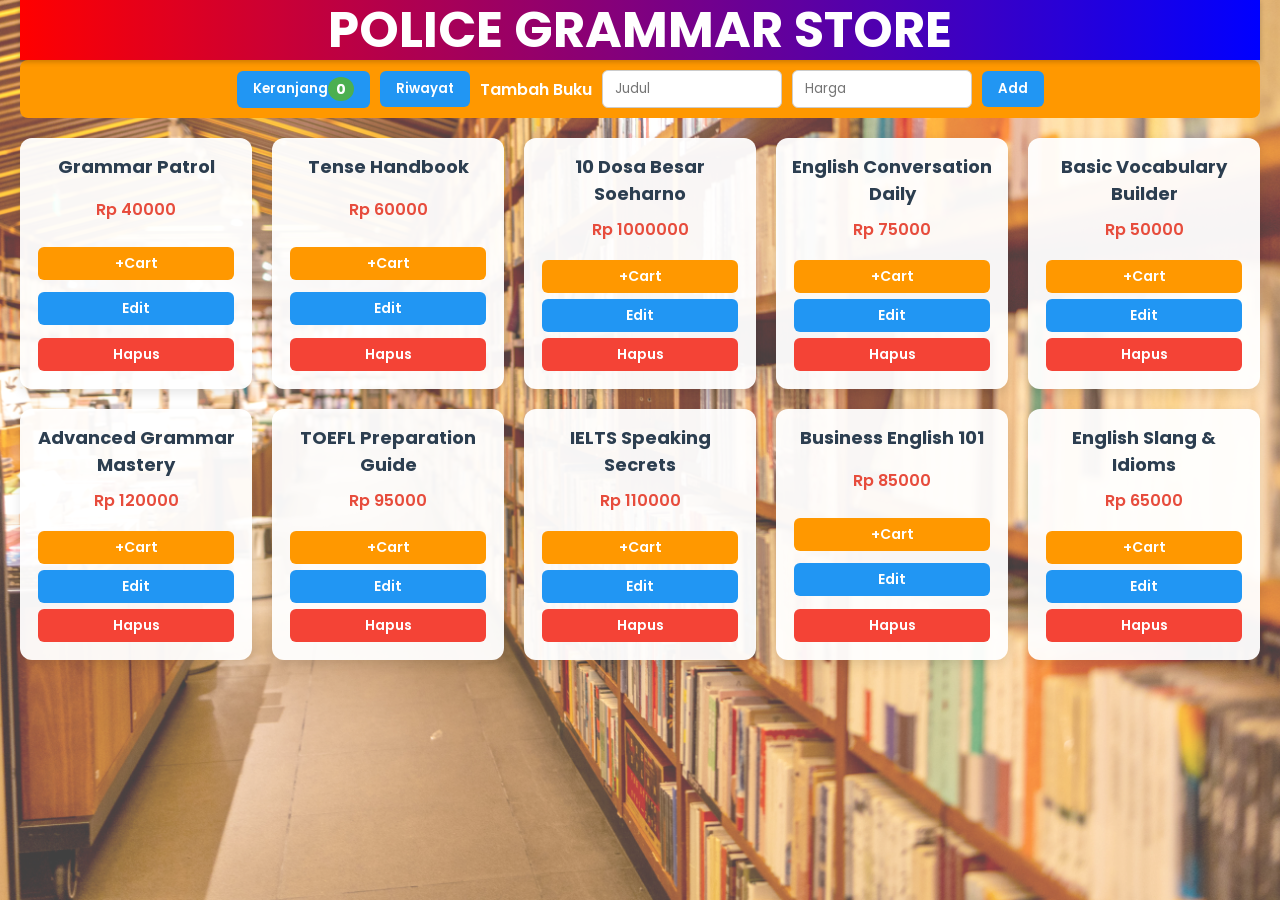
<file: index.html>
<!DOCTYPE html>
<html lang="en">
<head>
    <meta charset="UTF-8">
    <meta name="viewport" content="width=device-width, initial-scale=1.0">
    <title>Police Grammar Store</title>
    <link rel="stylesheet" href="index.css">
    <link href="https://fonts.googleapis.com/css2?family=Poppins:wght@400;600;700&display=swap" rel="stylesheet">

</head>

<body>
    <h1>POLICE GRAMMAR STORE</h1>
    <nav>
            <a href="cart.html">
                <button>Keranjang<span id="cart-count"></span></button>
            </a>
            <a href="riwayat.html" class="riwayat"><button>Riwayat</button></a>
            <label for="title">Tambah Buku</label>
            <input type="text" id="title" placeholder="Judul">
            <input type="number" id="price" placeholder="Harga">
            <button onclick="createData()">Add</button>
        
    </nav>

    <div id="container-data"></div>

    <script>
        // variabel untuk menampung id yang mau di update
        let selectedId = null

        // database buku
        let database = [
            {id: 1, title: "Grammar Patrol", price: 40000},
            {id: 2, title: "Tense Handbook", price: 60000},
            {id: 3, title: "10 Dosa Besar Soeharno", price: 1000000},
            {id: 4, title: "English Conversation Daily", price: 75000},
            {id: 5, title: "Basic Vocabulary Builder", price: 50000},
            {id: 6, title: "Advanced Grammar Mastery", price: 120000},
            {id: 7, title: "TOEFL Preparation Guide", price: 95000},
            {id: 8, title: "IELTS Speaking Secrets", price: 110000},
            {id: 9, title: "Business English 101", price: 85000},
            {id: 10, title: "English Slang & Idioms", price: 65000}
        ];

        // variabel untuk nampung data cart
        let cart = JSON.parse(localStorage.getItem("cart")) || []
        

        // untuk menyimpan data buku ke local storage
        let datalocal = localStorage.getItem("dataBuku")
        
        // kalau datanya ada di local storage, maka data yang dipake adalah data dari local storage
        if (datalocal !== null) {
            database = JSON.parse(datalocal)
        }

        // create data
        function createData() {

            // ambil value dari input
            let inputTitle = document.getElementById("title").value
            let inputPrice = document.getElementById("price").value
            
            // validasi input
            if (
                inputTitle.trim() === "" || 
                inputPrice === "" ||
                isNaN(inputPrice) ||
                Number(inputPrice) <= 0
            ) {
                alert("Judul dan harga nya diisi dulu ya manis~")
                return
            }
            
            // kalau selectedId tidak null, berarti kita sedang dalam mode update
            if (selectedId !== null) {
                for (let i = 0; i < database.length; i++) {
                    if (database[i].id === selectedId) {
                        database[i].title = inputTitle.trim()
                        database[i].price = Number(inputPrice)
                    }   
                }

                // setelah update, kita set selectedId kembali ke null supaya tidak bentrok dengan create data
                selectedId = null
            }
            else {

                // default id 1
                let id = 1

                // kalau database tidak kosong, id nya itu id terakhir + 1 supaya id unique
                if (database.length !== 0) {

                    // ambil id terakhir + 1
                    id = database[database.length - 1].id + 1
                }

                // bikin objek baru yang isinya id dan judul
                let newObj = {
                    id: id, // supaya tidak bentrok id saat delete
                    title: inputTitle.trim(), // supaya tidak diisi spasi saja
                    price: Number(inputPrice), // ubah ke number
                }
            // untuk disimpan ke database
            database.push(newObj)
        }
        // untuk menyimpan data agar tidak hilang saat web di refresh
        saveToLocalStorage()
        readData()

        // untuk mengosongkan input (biar enak UX)
        document.getElementById("title").value = ""
        document.getElementById("price").value = ""
    }

        // read data
        function readData(){
            let template = ""

            // kalau database nya kosong, tampilkan pesan "data buku masih kosong"
            if (database.length === 0) {
                document.getElementById("container-data").innerHTML = `<div class="card" style="text-align: center; padding: 20px;">
                        <p style="font-size: 30px; color: black; margin: 0; font-weight: bold;">Tidak ada buku yang tersedia.</p>
                        </div>`
                return
            }

            // looping untuk buat template card
            for (let i = 0; i < database.length; i++) {
                let perObj = database[i];
                    
                // buat template card untuk setiap data buku, tombol edit dan delete nya dikasih id supaya tau data mana yang mau di edit atau di delete
                template += `<div class="card">
                        <h3>${perObj.title}</h3>
                        <p>Rp ${perObj.price}</p>
                        <button onclick="addToCart(${perObj.id})">+Cart</button>
                        <button onclick="updateData(${perObj.id})">Edit</button>
                        <button onclick="deleteData(${perObj.id})">Hapus</button>
                        </div>`
            }

            // masukin template ke container
            let container = document.getElementById("container-data")
            container.innerHTML = template
        }

        // delete data
        function deleteData(id) {

            // konfirmasi sebelum delete
            if (!confirm("eh serius mau dihapus?")) {
                return
            }
            
            // buat array baru
            let newDatabase = []

            // looping database
            for (let i = 0; i < database.length; i++) {
                if (database[i].id !== id) {
                    newDatabase.push(database[i])
                }
            }

            // tampung array baru ke database
            database = newDatabase
            // simpan ke local storage
            saveToLocalStorage()
            // refresh table
            readData()
        }

        // update data
        function updateData(id) {
            
            // set selectedId ke id yang mau di update
            selectedId = id
            
            // cari data yang mau di update berdasarkan id
            let data = database.find(item => item.id === id)

            // masukin data yang mau di update ke input
            document.getElementById("title").value = data.title
            document.getElementById("price").value = data.price
        }

        // add to cart
        function addToCart(id) {

            // untuk cari data berdasarkan id
            let item = database.find(buku => buku.id === id)

            // dimasukin ke cart
            cart.push(item)

            // simpan ke local storage
            localStorage.setItem("cart", JSON.stringify(cart))

            // update jumlah cart di navbar
            document.getElementById("cart-count").innerText = cart.length
        }

        // untuk menyimpan data ke local storage
        function saveToLocalStorage() {
            localStorage.setItem("dataBuku", JSON.stringify(database))
        }

        // untuk nampilin jumlah cart di navbar
        document.getElementById("cart-count").innerText = cart.length
        
        // refresh table
        readData()
    </script>

</body>
</html>


<!-- tambahkan  CSS -->
</file>
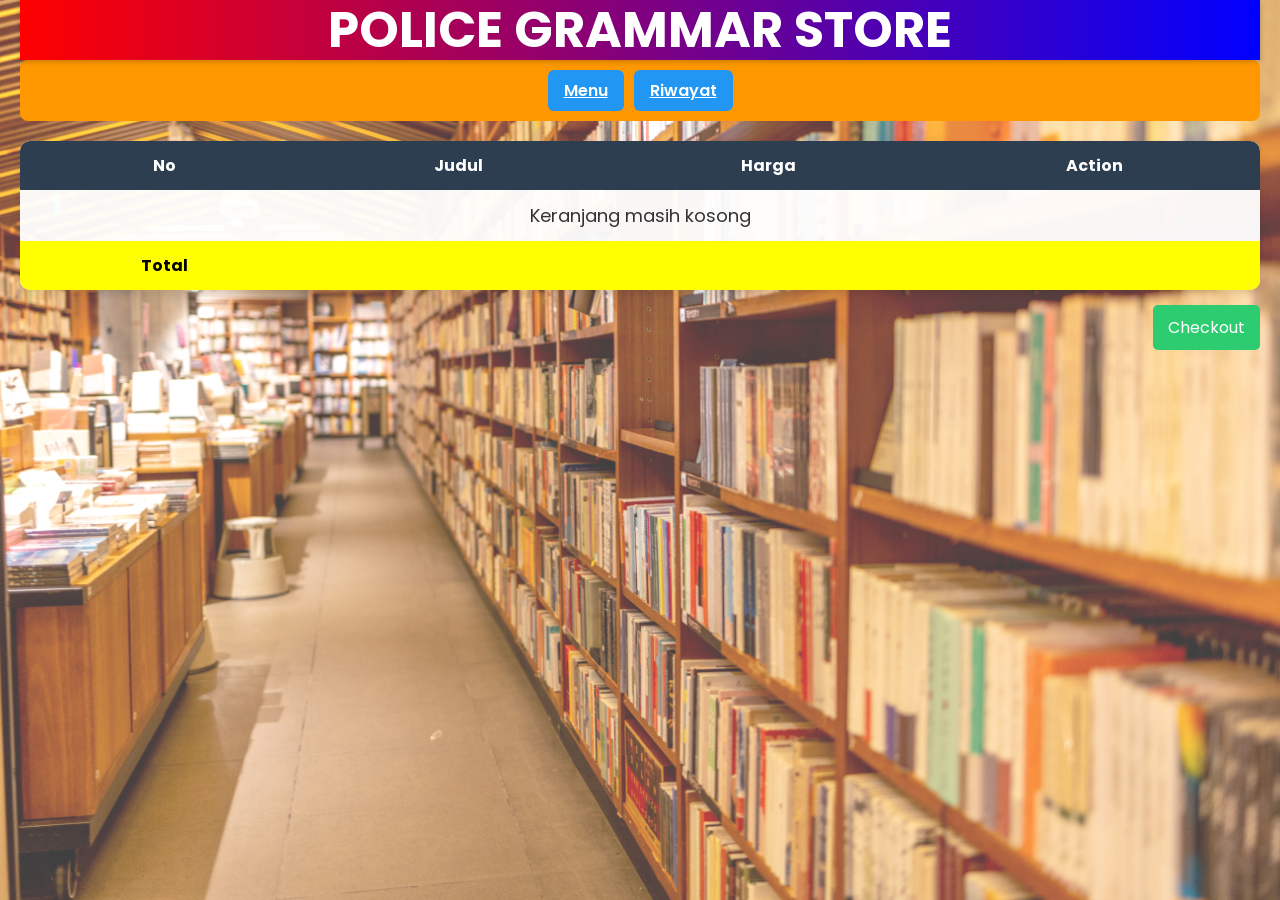
<file: cart.html>
<!DOCTYPE html>
<html lang="en">
<head>
    <meta charset="UTF-8">
    <meta name="viewport" content="width=device-width, initial-scale=1.0">
    <title>Cart</title>
    <link rel="stylesheet" href="cart.css">
    <link href="https://fonts.googleapis.com/css2?family=Poppins:wght@400;600;700&display=swap" rel="stylesheet">
</head>
<body>
    <h1>POLICE GRAMMAR STORE</h1>

    <nav>
        <a href="index.html">Menu</a>
        <a href="riwayat.html">Riwayat</a>
    </nav>

    <table id="cart-table">
        <thead>
            <tr>
                <th>No</th>
                <th>Judul</th>
                <th>Harga</th>
                <th>Action</th>
            </tr>
        </thead>
        <tbody id="cart-container"></tbody>
        <tfoot>
            <tr>
                <th>Total</th>
                <th></th>
                <th></th>
                <th id="total"></th>
            </tr>
        </tfoot>
    </table>

    <button onclick="checkout()">Checkout</button>

    <script>
        // variabel untuk nampung data cart
        let cart = JSON.parse(localStorage.getItem("cart")) || []

        // untuk nampilin data cart ke tabel
        function readCart() {
            let template = ""

            // kalau cart masih kosong, tampilkan pesan
            if (cart.length === 0) {
                template = `<tr>
                            <td colspan="4" style="text-align: center; font-size: 18px; color: #333;">Keranjang masih kosong</td>
                            </tr>`
            } else {
                for (let i = 0; i < cart.length; i++) {
                    let item = cart[i]
                    
                    template += `<tr>
                                <td>${i+1}</td>
                                <td>${item.title}</td>
                                <td>${item.price}</td>
                                <td>
                                    <button onclick="deleteCart(${i})">Gak Jadi</button>
                                </td>
                                </tr>`
                }
            }
            //  tampilkan template ke tabel
            document.getElementById("cart-container").innerHTML = template
        }

        // untuk hitung total harga
        function totalHarga() {

            // kalau cart masih kosong, total harga 0
            if (cart.length === 0) {
                document.getElementById("total").innerText = ""
                return
            }

            let total = 0

            // looping untuk hitung total harga
            for (let i = 0; i < cart.length; i++) {
                total += cart[i].price
            }

            // tampilkan total harga ke tabel
            document.getElementById("total").innerText = "Rp " + total
        }

        // panggil fungsi untuk nampilin cart dan total harga saat halaman pertama kali dibuka
        readCart()
        totalHarga()

        // checkout
        function checkout() {

            // kalau cart masih kosong, tampilkan alert
            if (cart.length === 0) {
                alert("belanja dulu mas/mbak, masih kosong tuh cartnya")
                return
            }

            // simpan data pembelian ke local storage dengan key "history"
            let history = JSON.parse(localStorage.getItem("history")) || []

            // push data pembelian ke history, data pembelian berupa object dengan properti date (tanggal pembelian) dan items (array of item yang dibeli)
            history.push({ date: new Date().toISOString(), items: [...cart] })
            localStorage.setItem("history", JSON.stringify(history))
            cart = []
            localStorage.setItem("cart", JSON.stringify(cart))

            readCart()
            totalHarga()

            alert("Checkout sukses.")

            // setelah checkout, langsung arahkan ke halaman riwayat
            window.location.href = "riwayat.html"
        }

        // hapus item dari cart
        function deleteCart(index) {
            if (!confirm("beneran gak jadi beli ini?")) {
                return
            }
            // untuk hapus 1 item berdasarkan cartItem
            cart.splice(index, 1)

            // update ke localStorage
            localStorage.setItem("cart", JSON.stringify(cart))

            // render ulang
            readCart()
            totalHarga()
        }
    </script>
</body>
</html>
</file>
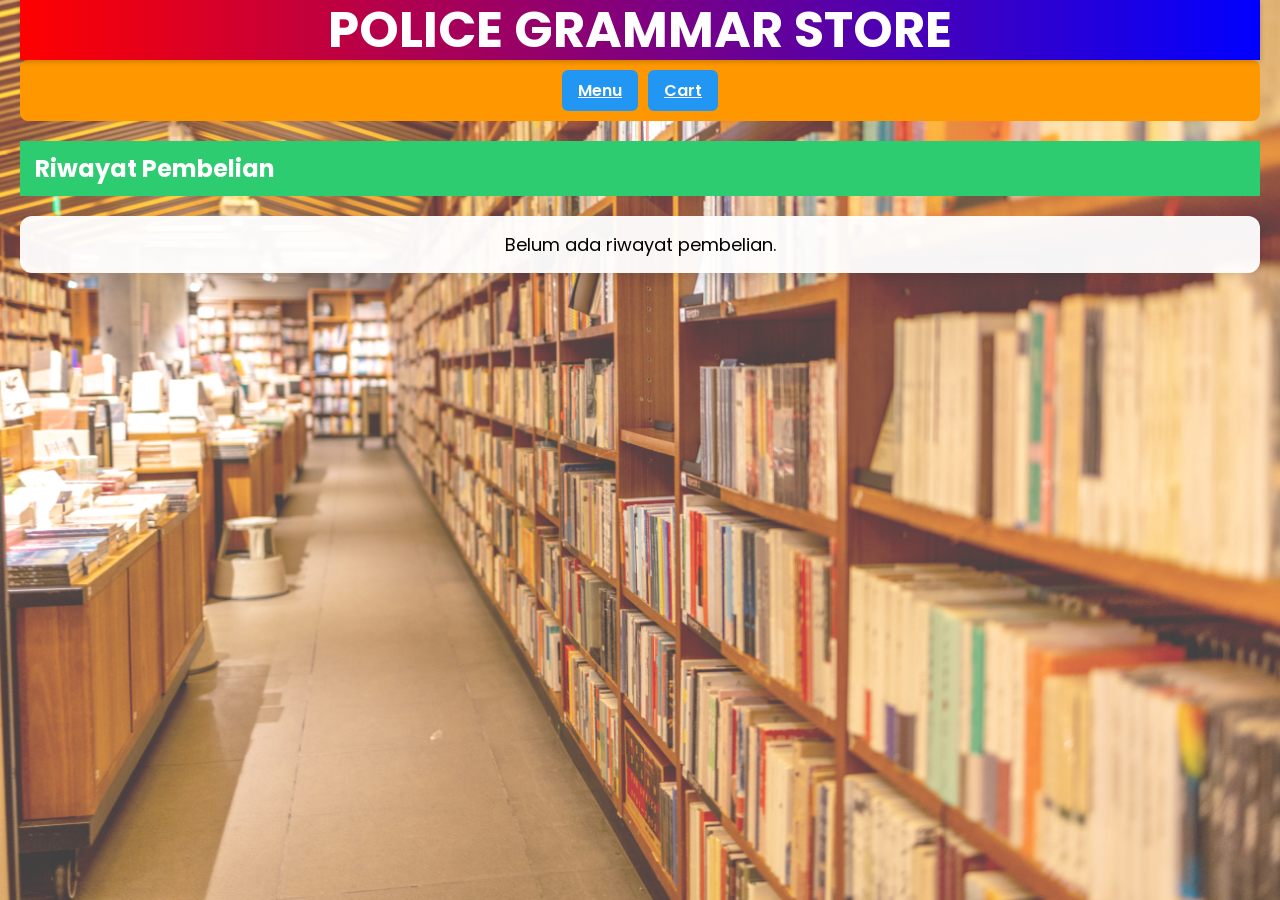
<file: riwayat.html>
<!DOCTYPE html>
<html lang="id">
<head>
    <meta charset="UTF-8">
    <meta name="viewport" content="width=device-width, initial-scale=1.0">
    <title>Riwayat</title>
    <link rel="stylesheet" href="riwayat.css">
    <link href="https://fonts.googleapis.com/css2?family=Poppins:wght@400;600;700&display=swap" rel="stylesheet">
</head>
<body>
    <h1>POLICE GRAMMAR STORE</h1>

    <nav>
        <a href="index.html">Menu</a>
        <a href="cart.html">Cart</a>
    </nav>
    <h2>Riwayat Pembelian</h2>
    <div id="history-container"></div>

    <script>

        // variabel untuk nampung data history
        let history = JSON.parse(localStorage.getItem("history")) || []

        // untuk nampilin data history ke halaman
        function displayHistory() {
            if (history.length === 0) {
                document.getElementById("history-container").innerHTML = "<p class='no-history'>Belum ada riwayat pembelian.</p>"
                return
            }

            // buat template untuk nampilin data history
            let template = ""

            // loop untuk nampilin setiap entry history
            for (let i = 0; i < history.length; i++) {
                let entry = history[i]
                let total = entry.items.reduce((sum, item) => sum + item.price, 0)

            // buat list item yang dibeli
            let itemsList = "<ul class='items-list'>" + 
                entry.items.map(item => `<li>${item.title} (Rp ${item.price.toLocaleString("id-ID")})</li>`).join("") + 
                "</ul>"
            
            // buat template untuk setiap entry history
            template += `<div class="history-entry">
                <p>Tanggal: ${new Date(entry.date).toLocaleString()}</p>
                <p>Item:</p>
                ${itemsList}
                <p class="total">Total: Rp ${total.toLocaleString("id-ID")}</p>
            </div>`
            }

            // tampilkan template ke halaman
            document.getElementById("history-container").innerHTML = template
        }

        // panggil fungsi untuk nampilin history saat halaman pertama kali dibuka
        displayHistory()
    </script>
</body>
</html>
</file>
<file: index.css>
* {
    margin: 0;      /*hilangkan jarak luar */
    padding: 0;     /*hilangkan jarak dalam */
    box-sizing: border-box;     /*ukuran elemen jadi lebih mudah diatur */                                          
    font-family: 'Poppins', sans-serif;     /*semua teks pakai font Poppins */                         
}

html {
    height: 100%;       /*Supaya tinggi halaman full */
}

body {
    min-height: 100vh;      /*tinggi minimal 1 layar penuh */
    background: url('main-bg.jpg') no-repeat center center fixed;       /*pakai gambar-center center → posisi tengah-fixed → background tidak ikut scroll */                                  
    background-size: cover;     /*gambar memenuhi layar */
    position: relative;     /* */
    color: #333;        /* */
    padding: 0 20px 20px 20px;      /*jarak isi ke tepi */
}

/* Optional overlay for readability */
body::before {
    content: "";        /* */                    
    position: fixed;        /* */
    top:0;      /* */
    left:0;     /* */     
    width:100%;     /* */
    height:100%;    /* */
    background: rgba(255,255,255,0.25); /* semi-transparent overlay */
    z-index: -1;        /* */
}  
/* Ini membuat layer transparan di atas background:

Warna putih transparan (0.25)
Tujuannya: biar teks lebih terbaca
::before → pseudo-element (elemen tambahan)*/


/* ------------------------- Header ------------------------- */
h1 {
    position: sticky;       /* */
    top: 0;     /* */
    width: 100%;        /* */
    height: 60px;       /* */
    line-height: 60px;      /* */
    text-align: center;     /* */
    font-size: 50px;        /* */
    font-weight: 700;       /* */
    color: #fff;        /* */
    background: linear-gradient(90deg, #ff0000 0%, #0000ff 100%);       /* */
    z-index: 1000;      /* */
    box-shadow: 0 2px 5px rgba(0,0,0,0.2);      /* */
}
/* Header akan “nempel” di atas saat scroll*/

/* ------------------------- Navbar / Form ------------------------- */
nav {
    display: flex;      /* */
    align-items: center;        /* */
    justify-content: center;        /* */
    gap: 10px;      /* */
    flex-wrap: wrap;        /* */
    background-color: #ff9800;      /* */
    padding: 10px;      /* */
    border-radius: 8px;         /* */
    margin-bottom: 20px;        /* */
}
/* */

nav label {
    font-weight: 600;       /* */
    color: #fff;        /* */
}
/* */

nav input[type="text"], nav input[type="number"] {
    padding: 8px 12px;      /* */
    border-radius: 6px;     /* */
    border: 1px solid #ccc;     /* */
    width: 180px;       /* */
}
/* */

nav button {
    padding: 8px 16px;      /* */
    border-radius: 6px;     /* */
    border: none;       /* */
    font-weight: 600;       /* */
    cursor: pointer;        /* */
    transition: all 0.2s;       /* */
    background-color: #2196f3;      /* */
    color: white;       /* */
}
/* */

nav button:hover {
    transform: scale(1.05);     /* */
    opacity: 0.9;       /* */
}
/* */

/* Cart count badge */
#cart-count {
    background-color: #4caf50;      /* */
    color: #fff;        /* */
    border-radius: 50%;     /* */
    padding: 2px 8px;       /* */
    font-size: 14px;        /* */
    font-weight: bold;      /* */
    vertical-align: middle;     /* */
}
/* */

/* ------------------------- Container Grid ------------------------- */
#container-data {
    display: grid;      /* */
    grid-template-columns: repeat(auto-fit, minmax(200px, 1fr));    /* */
    gap: 20px;      /* */
    margin-top: 20px;       /* */
}
/* */

/* ------------------------- Card Styling ------------------------- */
.card {
    background-color: rgba(255,255,255,0.95);       /* */
    border-radius: 12px;        /* */
    padding: 15px;      /* */
    display: flex;      /* */
    flex-direction: column;     /* */
    justify-content: space-between;     /* */
    box-shadow: 0 4px 12px rgba(0,0,0,0.1);     /* */
    transition: transform 0.2s, box-shadow 0.2s;        /* */
}
/* */

.card:hover {
    transform: translateY(-5px);        /* */
    box-shadow: 0 10px 20px rgba(0,0,0,0.2);        /* */
}
/* */

.card h3 {
    font-size: 18px;        /* */
    margin-bottom: 10px;        /* */
    text-align: center;     /* */
    color: #2c3e50;     /* */
}
/* */

.card p {
    font-size: 16px;        /* */
    margin-bottom: 15px;        /* */
    text-align: center;     /* */
    font-weight: 600;       /* */
    color: #e74c3c;     /* */
}
/* */

/* ------------------------- Card Buttons ------------------------- */
.card button {
    padding: 6px 10px;      /* */
    margin: 3px;        /* */
    font-size: 14px;        /* */
    border-radius: 6px;     /* */
    border: none;       /* */
    cursor: pointer;        /* */
    font-weight: 600;       /* */
    transition: transform 0.2s, opacity 0.2s;       /* */
}
/* */

.card button:hover {
    transform: scale(1.01);
    opacity: 0.9;
}
/* */

/* Assign colors by purpose */
.card button:first-of-type {
    background-color: #ff9800;      /* */
    color: #fff;        /* */
}
/* */

.card button:nth-of-type(2) {
    background-color: #2196f3;      /* */
    color: #fff;        /* */
}
/* */

.card button:last-of-type {
    background-color: #f44336;      /* */
    color: #fff;        /* */
}
/* */

/* ------------------------- Responsive ------------------------- */
@media (max-width: 600px) {
    nav input[type="text"], nav input[type="number"] {
        width: 100%;        /* */
        margin-bottom: 8px;     /* */
    }

    #container-data {
        grid-template-columns: repeat(auto-fill, minmax(150px, 1fr));       /* */
    }

    h1 {
        font-size: 36px;        /* */
        line-height: 50px;      /* */
    }
}
</file>
<file: cart.css>
/* Reset */
* {
    margin: 0;
    padding: 0;
    box-sizing: border-box;
    font-family: 'Poppins', sans-serif;
}

/* Body */
body {
    min-height: 100vh;
    background: url('main-bg.jpg') no-repeat center center fixed;
    background-size: cover;
    position: relative;
    color: #333;
    padding: 0 20px 20px 20px;
}

/* Optional overlay for readability */
body::before {
    content: "";
    position: fixed;
    top:0;
    left:0;
    width:100%;
    height:100%;
    background: rgba(255,255,255,0.25); /* semi-transparent overlay */
    z-index: -1;
}

h1 {
    position: sticky;
    top: 0;
    width: 100%;
    height: 60px;
    line-height: 60px;
    text-align: center;
    font-size: 50px;
    font-weight: 700;
    color: #fff;
    background: linear-gradient(90deg, #ff0000 0%, #0000ff 100%);
    z-index: 1000;
    box-shadow: 0 2px 5px rgba(0,0,0,0.2);
}

nav {
    display: flex;
    align-items: center;
    justify-content: center;
    gap: 10px;
    flex-wrap: wrap;
    background-color: #ff9800;
    padding: 10px;
    border-radius: 8px;
    margin-bottom: 20px;
}

/* Link kembali */
a {
    padding: 8px 16px;
    border-radius: 6px;
    border: none;
    font-weight: 600;
    cursor: pointer;
    transition: all 0.2s;
    background-color: #2196f3;
    color: white;
}


a:hover {
    transform: scale(1.05);
    opacity: 0.9;
}

/* Table */
table {
    width: 100%;
    border-collapse: collapse;
    background-color: rgba(255,255,255,0.95);
    border-radius: 10px;
    overflow: hidden;
    box-shadow: 0 4px 8px rgba(0,0,0,0.1);
}

/* Header */
thead {
    background-color: #2c3e50;
    color: white;
}

th, td {
    padding: 12px;
    text-align: center;
}

/* Zebra row */
tbody tr:nth-child(even) {
    background-color: #f2f2f2;
}

tfoot {
    background-color: yellow;
    color: black
}

/* Button */
button {
    padding: 6px 10px;
    border: none;
    border-radius: 5px;
    cursor: pointer;
}

/* Delete button */
button[onclick*="deleteCart"] {
    background-color: #e74c3c;
    color: white;
}

button[onclick*="deleteCart"]:hover {
    opacity: 0.8;
}

/* Checkout button */
button[onclick="checkout()"] {
    margin-top: 15px;
    padding: 10px 15px;
    background-color: #2ecc71;
    color: white;
    font-size: 16px;
    float: right;
}

button[onclick="checkout()"]:hover {
    background-color: #27ae60;
}

/* Total */
#total {
    margin-top: 15px;
    font-size: 20px;
    font-weight: bold;
    text-align:center;
}


@media (max-width: 600px) {


    h1 {
        font-size: 36px;
        line-height: 50px;
    }
}
</file>
<file: riwayat.css>
* {
    margin: 0;
    padding: 0;
    box-sizing: border-box;
    font-family: 'Poppins', sans-serif;
}

body {
    min-height: 100vh;
    background: url('main-bg.jpg') no-repeat center center fixed;
    background-size: cover;
    position: relative;
    color: #333;
    padding: 0 20px 20px 20px;
}

body::before {
    content: "";
    position: fixed;
    top:0;
    left:0;
    width:100%;
    height:100%;
    background: rgba(255,255,255,0.25); /* semi-transparent overlay */
    z-index: -1;
}

h1 {
    position: sticky;
    top: 0;
    width: 100%;
    height: 60px;
    line-height: 60px;
    text-align: center;
    font-size: 50px;
    font-weight: 700;
    color: #fff;
    background: linear-gradient(90deg, #ff0000 0%, #0000ff 100%);
    z-index: 1000;
    box-shadow: 0 2px 5px rgba(0,0,0,0.2);
}

nav {
    display: flex;
    align-items: center;
    justify-content: center;
    gap: 10px;
    flex-wrap: wrap;
    background-color: #ff9800;
    padding: 10px;
    border-radius: 8px;
    margin-bottom: 20px;
}

a {
    padding: 8px 16px;
    border-radius: 6px;
    border: none;
    font-weight: 600;
    cursor: pointer;
    transition: all 0.2s;
    background-color: #2196f3;
    color: white;
}


a:hover {
    transform: scale(1.05);
    opacity: 0.9;
}

h2 {
    margin-top: 15px;
    padding: 10px 15px;
    background-color: #2ecc71;
    color: white;
    
}

#history-container {
    display: grid;
    grid-template-columns: repeat(auto-fit, minmax(200px, 1fr));
    gap: 20px;
    margin-top: 20px;
}
    

.history-entry {
    background-color: rgba(255,255,255,0.95);
    border-radius: 12px;
    padding: 15px;
    display: flex;
    flex-direction: column;
    justify-content: space-between;
    box-shadow: 0 4px 12px rgba(0,0,0,0.1);
    transition: transform 0.2s, box-shadow 0.2s;
}

.history-entry:hover {
    transform: translateY(-5px);
    box-shadow: 0 10px 20px rgba(0,0,0,0.2);
}

    .history-entry p {
        margin: 5px 0;
    }

    .items-list {
        list-style: disc inside;
        margin: 5px 0 10px 0;
        padding-left: 15px;
    }

    .total {
        font-weight: bold;
        color: #007BFF;
    }

    .no-history {
        text-align: center;
        font-size: 18px;
        color: black;
        background-color: rgba(255,255,255,0.95);       /* */
        border-radius: 12px;        /* */
        padding: 15px;      /* */
        display: flex;      /* */
        flex-direction: column;     /* */
        justify-content: space-between;     /* */
        box-shadow: 0 4px 12px rgba(0,0,0,0.1);     /* */
        transition: transform 0.2s, box-shadow 0.2s;   
    }

    .no-history:hover {
    transform: translateY(-5px);        /* */
    box-shadow: 0 10px 20px rgba(0,0,0,0.2);        /* */
}

@media (max-width: 600px) {
    #history-container {
        grid-template-columns: repeat(auto-fill, minmax(150px, 1fr));
    }

    h1 {
        font-size: 36px;
        line-height: 50px;
    }
}
</file>
